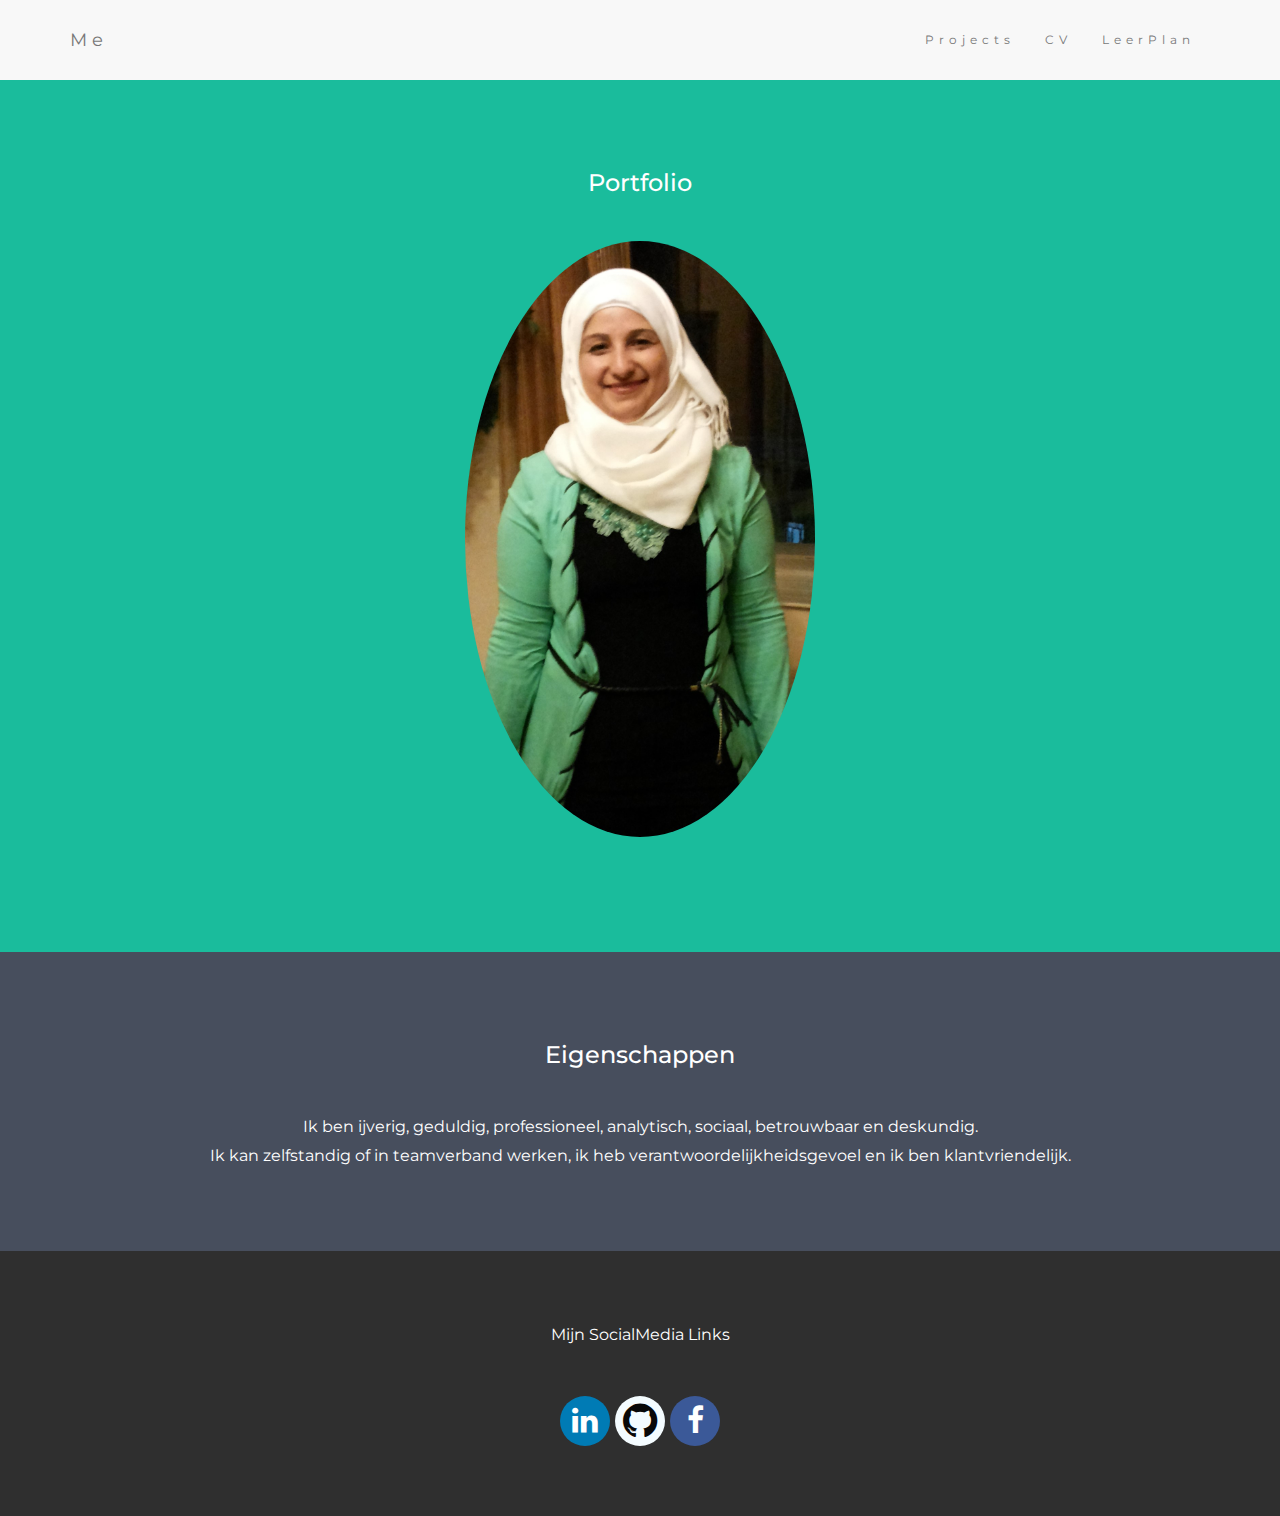
<file: index.html>
<!DOCTYPE html>
<html lang="en">
<head>
  <!-- Theme Made By www.w3schools.com - No Copyright -->
  <title>Mijn Website</title>
  <meta charset="utf-8">
  <meta name="viewport" content="width=device-width, initial-scale=1">
  <link rel="stylesheet" href="https://maxcdn.bootstrapcdn.com/bootstrap/3.4.0/css/bootstrap.min.css">
  <link href="https://fonts.googleapis.com/css?family=Montserrat" rel="stylesheet">
  <script src="https://ajax.googleapis.com/ajax/libs/jquery/3.3.1/jquery.min.js"></script>
  <script src="https://maxcdn.bootstrapcdn.com/bootstrap/3.4.0/js/bootstrap.min.js"></script>
  <!-- Add icon library -->
<link rel="stylesheet" href="https://cdnjs.cloudflare.com/ajax/libs/font-awesome/4.7.0/css/font-awesome.min.css">

  <style>
  body {
    font: 20px Montserrat, sans-serif;
    line-height: 1.8;
    color: #f5f6f7;
  }
  p {font-size: 16px;}
  .margin {margin-bottom: 45px;}
  .bg-1 { 
    background-color: #1abc9c; /* Green */
    color: #ffffff;
  }
  .bg-2 { 
    background-color: #474e5d; /* Dark Blue */
    color: #ffffff;
  }
  .bg-3 { 
    background-color: #ffffff; /* White */
    color: #555555;
  }
  .bg-4 { 
    background-color: #2f2f2f; /* Black Gray */
    color: #fff;
  }
  .container-fluid {
    padding-top: 70px;
    padding-bottom: 70px;
  }
  .navbar {
    padding-top: 15px;
    padding-bottom: 15px;
    border: 0;
    border-radius: 0;
    margin-bottom: 0;
    font-size: 12px;
    letter-spacing: 5px;
  }
  .navbar-nav  li a:hover {
    color: #1abc9c !important;
  }
  .fa {
  
  font-size: 30px;
  width: 50px;
  height:50px;
  text-align: center;
  text-decoration: none;
  vertical-align: middle;
  padding-top: 9px;
  border-radius: 50%;
}

.fa:hover {
    opacity: 0.7;
}

  .fa-facebook {
  background: #3B5998;
  color: white;
}
.fa-linkedin {
  background: #007bb5;
  color: white;
}
.fa-github {

  font-size: 40px;
  padding-top: 5px;
  background: #f4fcff;
  color: rgb(8, 8, 8);
}

  </style>
</head>
<body>

<!-- Navbar -->
<nav class="navbar navbar-default">
  <div class="container">
    <div class="navbar-header">
      <button type="button" class="navbar-toggle" data-toggle="collapse" data-target="#myNavbar">
        <span class="icon-bar"></span>
        <span class="icon-bar"></span>
        <span class="icon-bar"></span>                        
      </button>
      <a class="navbar-brand" href="index.html">Me</a>
    </div>
    <div class="collapse navbar-collapse" id="myNavbar">
      <ul class="nav navbar-nav navbar-right">
        <li><a href="">Projects</a></li>
        <li><a href="cv.html">CV</a></li>
        <li><a href="MijnPlan.html">LeerPlan</a></li>
      </ul>
    </div>
  </div>
</nav>

<!-- First Container -->
<div class="container-fluid bg-1 text-center">
  <h3 class="margin">Portfolio</h3>
  <img src="./images/maha.jpg" class="img-responsive img-circle margin " style="display:inline" alt="Bird" width="350" height="350">
  
</div>

<!-- Second Container -->
<div class="container-fluid bg-2 text-center">
  <h3 class="margin">Eigenschappen</h3>
  <p>Ik ben ijverig, geduldig, professioneel, analytisch, sociaal, betrouwbaar en deskundig.<br>
     Ik kan zelfstandig of in teamverband werken, ik heb verantwoordelijkheidsgevoel en ik ben klantvriendelijk.</p>
 </div>


<!-- Footer -->
<footer class="container-fluid bg-4 text-center">
  <p>Mijn SocialMedia Links</p>
  <br> <a class="fa fa-linkedin" href="https://www.linkedin.com/in/maha-almasri-300115176/"></a>
  <a class="fa fa-github"  href="https://github.com/MahaAlmasri"></a>
   <a  class="fa fa-facebook" href="https://www.facebook.com/maha.almasri.39"></a>
   
</footer>

</body>
</html>
</file>
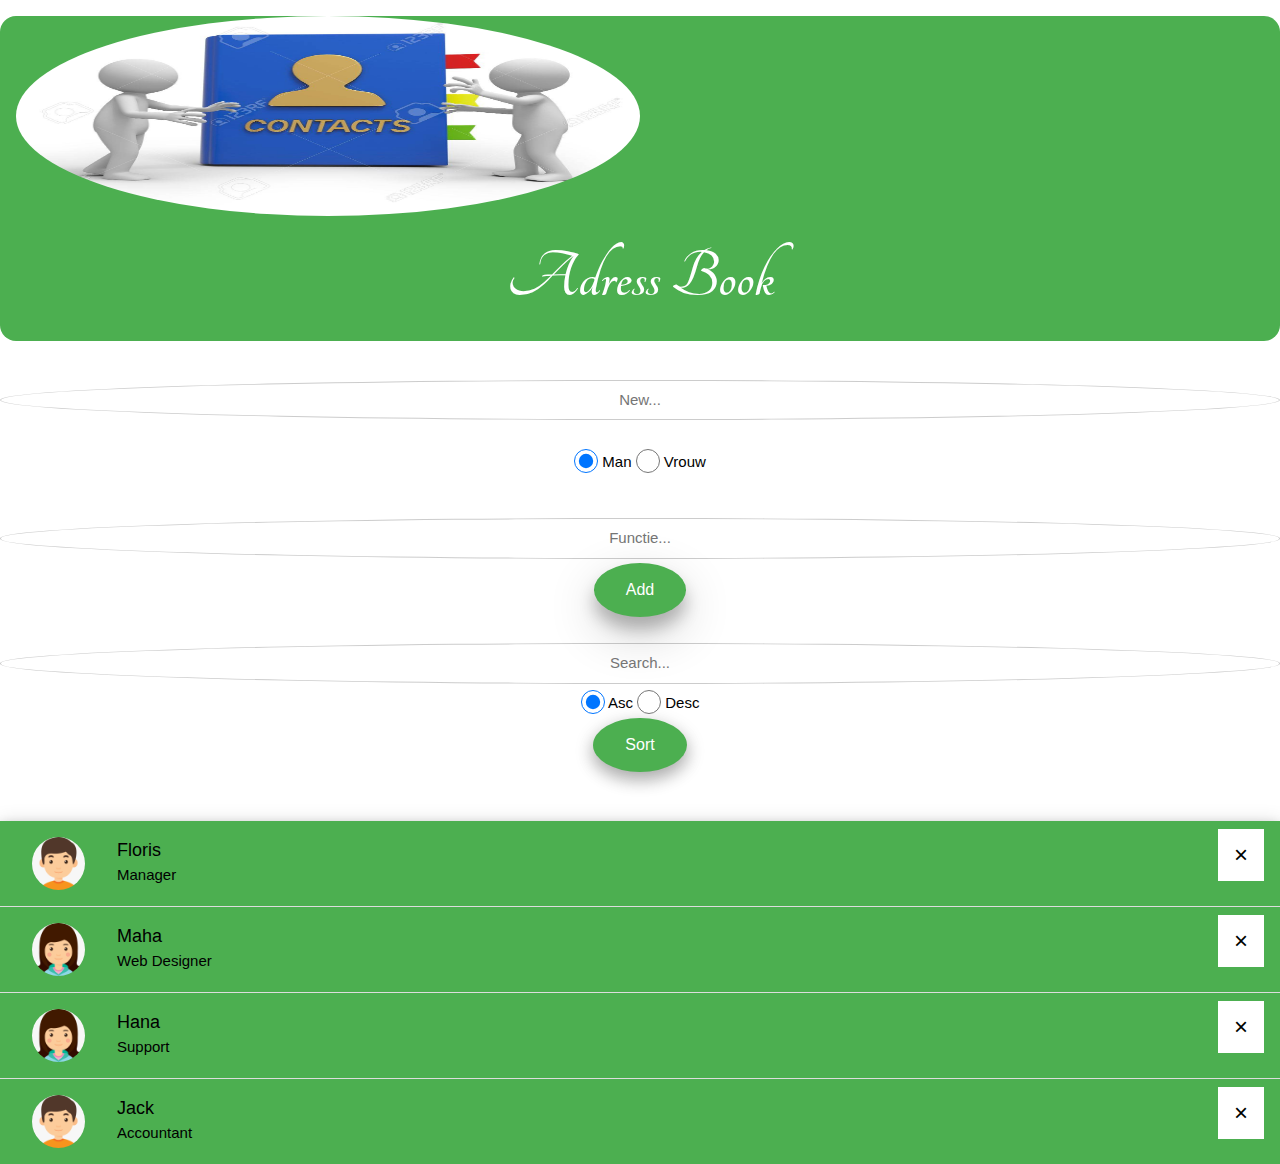
<file: adresbegin.html>
<html>

<head>
    <meta name="viewport" content="width=device-width, initial-scale=1" charset="UTF-8">
    <link rel="stylesheet" href="https://www.w3schools.com/w3css/4/w3.css">
    <link rel="stylesheet" href="./css/adresBookStyle.css">
    <link rel="stylesheet" href="https://fonts.googleapis.com/css?family=Tangerine">
    <script>
        function voegIemandToe() {
            var gender, man = false, vrouw = false;
            gender = document.getElementsByName("gender");
            if (gender[0].checked) man = true;
            if (gender[1].checked) vrouw = true;

            var node = document.createElement("LI");

            node.setAttribute("class", "w3-bar");

            // Append the text to <li>
            document.getElementById("myList").appendChild(node);     // Append <li> to <ul> with id="myList" 
            var sImage = document.createElement("IMG");
            if (vrouw === true)
                sImage.src = "girl.jpeg";
            if (man === true)
                sImage.src = "boy.jpeg";
            sImage.setAttribute("class", "w3-bar-item w3-circle w3-hide-small");
            sImage.setAttribute("style", "width:85px");

            node.appendChild(sImage);


            var naamDiv = document.createElement("DIV");


            naamDiv.className = "w3-bar-item";

            node.appendChild(naamDiv);
            var vnaam = document.getElementById("naam").value;
            var naamSpan = document.createElement("SPAN");
            naamSpan.innerText = vnaam;
            naamSpan.className = "w3-large";

            naamDiv.appendChild(naamSpan);
            var newLine = document.createElement("Br");
            naamSpan.appendChild(newLine);
            var functie = document.getElementById("functie").value;
            var functieSpan = document.createElement("SPAN");
            functieSpan.innerText = functie;
            naamDiv.appendChild(functieSpan);
            var sSpan = document.createElement("SPAN");

            var textnodeNaam = "×";

            sSpan.innerText = textnodeNaam;
            sSpan.className = "w3-bar-item w3-button w3-white w3-xlarge w3-right";
            sSpan.onclick = function (e) { this.parentNode.remove() };
            node.appendChild(sSpan);
            sortList();
            document.getElementById("naam").value='';
            document.getElementById("functie").value='';
        }

        function myFilterFunction() {


            var input, filter, ul, li, a, i, txtValue;
            input = document.getElementById("search");
            filter = input.value.toUpperCase();
            ul = document.getElementById("myList");
            li = ul.getElementsByTagName('li');
            for (i = 0; i < li.length; i++) {
                txtValue = li[i].innerText;

                if (txtValue.toUpperCase().indexOf(filter) > -1) {
                    li[i].style.display = "";
                } else {
                    li[i].style.display = "none";
                }
            }


        }

        function sortList() {
            var list, i, switching, b, shouldSwitch;
            list = document.getElementById("myList");
            switching = true;
            /* Make a loop that will continue until
            no switching has been done: */
            while (switching) {
                // start by saying: no switching is done:
                switching = false;
                b = list.getElementsByTagName("LI");
                var sortType = document.getElementsByName("sortType");
                if (sortType[0].checked) {
                    // Loop through all list-items:
                    for (i = 0; i < (b.length - 1); i++) {
                        // start by saying there should be no switching:
                        shouldSwitch = false;
                        /* check if the next item should
                        switch place with the current item: */
                        console.log(b[i].innerText.substr(0, b[i].innerText.indexOf('\n')).toLowerCase().trim());
                        if (b[i].innerText.substr(0, b[i].innerText.indexOf('\n')).toLowerCase().trim() > b[i + 1].innerText.substr(0, b[i + 1].innerText.indexOf('\n')).toLowerCase().trim()) {
                            /* if next item is alphabetically
                            lower than current item, mark as a switch
                            and break the loop: */
                            shouldSwitch = true;
                            break;
                        }
                    }
                    if (shouldSwitch) {
                        /* If a switch has been marked, make the switch
                        and mark the switch as done: */
                        b[i].parentNode.insertBefore(b[i + 1], b[i]);
                        switching = true;
                    }
                }

                else if (sortType[1].checked) {
                    for (i = 0; i < (b.length - 1); i++) {
                        // start by saying there should be no switching:
                        shouldSwitch = false;
                        /* check if the next item should
                        switch place with the current item: */
                        if (b[i].innerText.substr(0, b[i].innerText.indexOf('\n')).toLowerCase().trim() < b[i + 1].innerText.substr(0, b[i + 1].innerText.indexOf('\n')).toLowerCase().trim()) {
                            /* if next item is alphabetically
                            lower than current item, mark as a switch
                            and break the loop: */
                            shouldSwitch = true;
                            break;
                        }
                    }
                    if (shouldSwitch) {
                        /* If a switch has been marked, make the switch
                        and mark the switch as done: */
                        b[i].parentNode.insertBefore(b[i + 1], b[i]);
                        switching = true;
                    }
                }
            }
        }


    </script>
</head>

<body>
    <div class="w3-panel w3-green w3-round-xlarge">
        <img class="adresBookImage" src="adresbook.jpg" >
        <h1 class="w3-tangerine"> Adress Book</h1>
    </div>
        <br>
        <input type="text" class="w3-input w3-border  w3-hover-red" id="naam" placeholder="New..." required> <br>
        <center><input type="radio" class="w3-radio" name="gender" id="man" value="man" checked> Man
            <input type="radio" class="w3-radio" name="gender" id="vrouw" value="vrouw"> Vrouw </center><br><br>
        <input type="text" class="w3-input w3-border w3-round w3-hover-red" id="functie" placeholder="Functie..."
            required>
        <center> <button id="add" onclick="voegIemandToe();"> Add </button></center><br>
        <input type="text" class="w3-input w3-border w3-round w3-hover-red" id="search" onkeyup="myFilterFunction(); "
            placeholder="Search...">
        <center> <input type="radio" class="w3-radio" name="sortType" id="asc" value="asc" checked> Asc
            <input type="radio" class="w3-radio" name="sortType" id="desc" value="desc"> Desc</center>
        <center><button id="sort" onclick="sortList();">Sort</button></center>
        <br><br>
        <ul id="myList" class="w3-ul w3-card-4">
            <li class="w3-bar"> <img src="boy.jpeg" class="w3-bar-item w3-circle w3-hide-small" style="width:85px">

                <div class="w3-bar-item">
                    <span class="w3-large">Floris</span><br>
                    <span>Manager</span>
                </div>
                <span onclick="this.parentElement.style.display='none'" class="w3-bar-item w3-button w3-white w3-xlarge w3-right">×</span>
            </li>
            <li class="w3-bar"> <img src="girl.jpeg" class="w3-bar-item w3-circle w3-hide-small" style="width:85px">
                <div class="w3-bar-item">
                    <span class="w3-large">Maha</span><br>
                    <span>Web Designer</span>
                </div>
                <span onclick="this.parentElement.style.display='none'" class="w3-bar-item w3-button w3-white w3-xlarge w3-right">×</span>
             
            </li>
            <li class="w3-bar"> <img src="girl.jpeg" class="w3-bar-item w3-circle w3-hide-small" style="width:85px">
                <div class="w3-bar-item">
                    <span class="w3-large">Hana</span><br>
                    <span>Support</span>
                </div>

                <span onclick="this.parentElement.style.display='none'" class="w3-bar-item w3-button w3-white w3-xlarge w3-right">×</span>
            </li>
            <li class="w3-bar"> <img src="boy.jpeg" class="w3-bar-item w3-circle w3-hide-small" style="width:85px">
                <div class="w3-bar-item">
                    <span class="w3-large">Jack</span><br>
                    <span>Accountant</span>
                </div>
                <span onclick="this.parentElement.style.display='none'" class="w3-bar-item w3-button w3-white w3-xlarge w3-right">×</span>
              
            </li>

        </ul>
    </div>
</body>

</html>
</file>
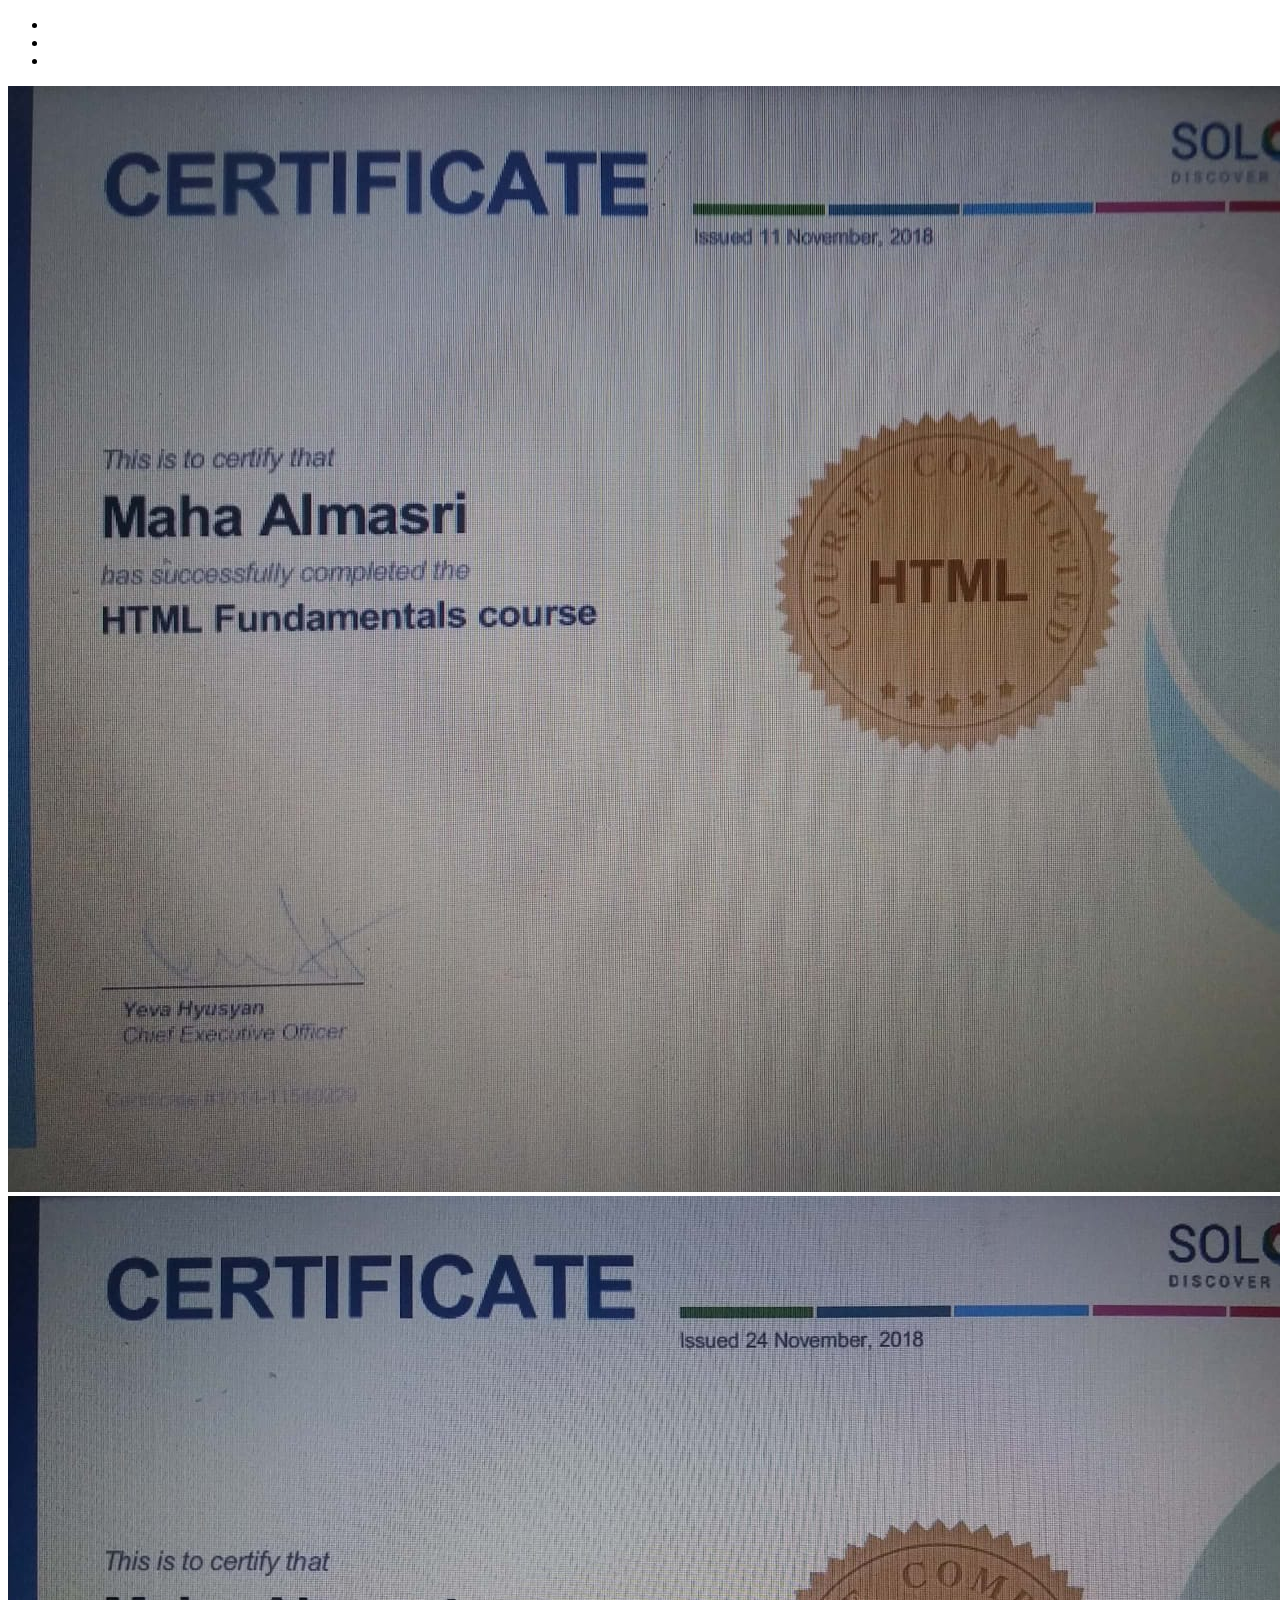
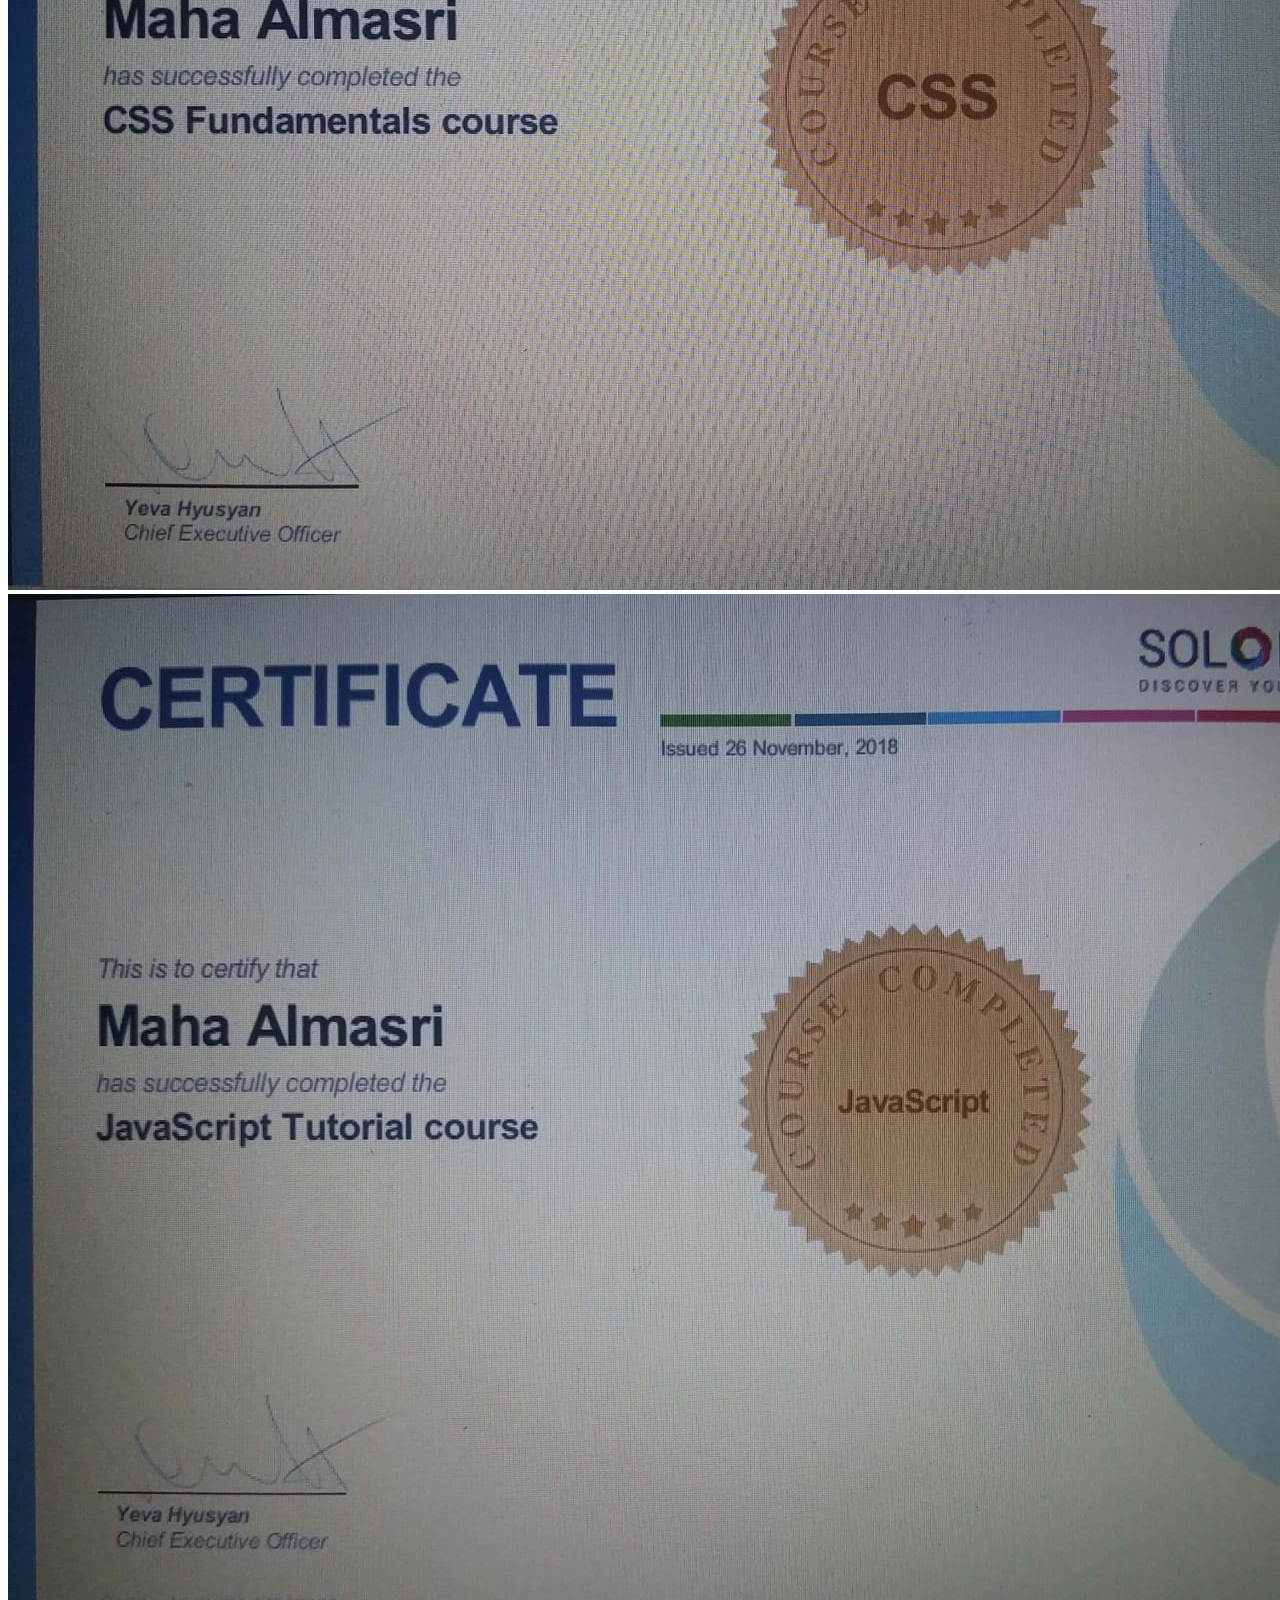
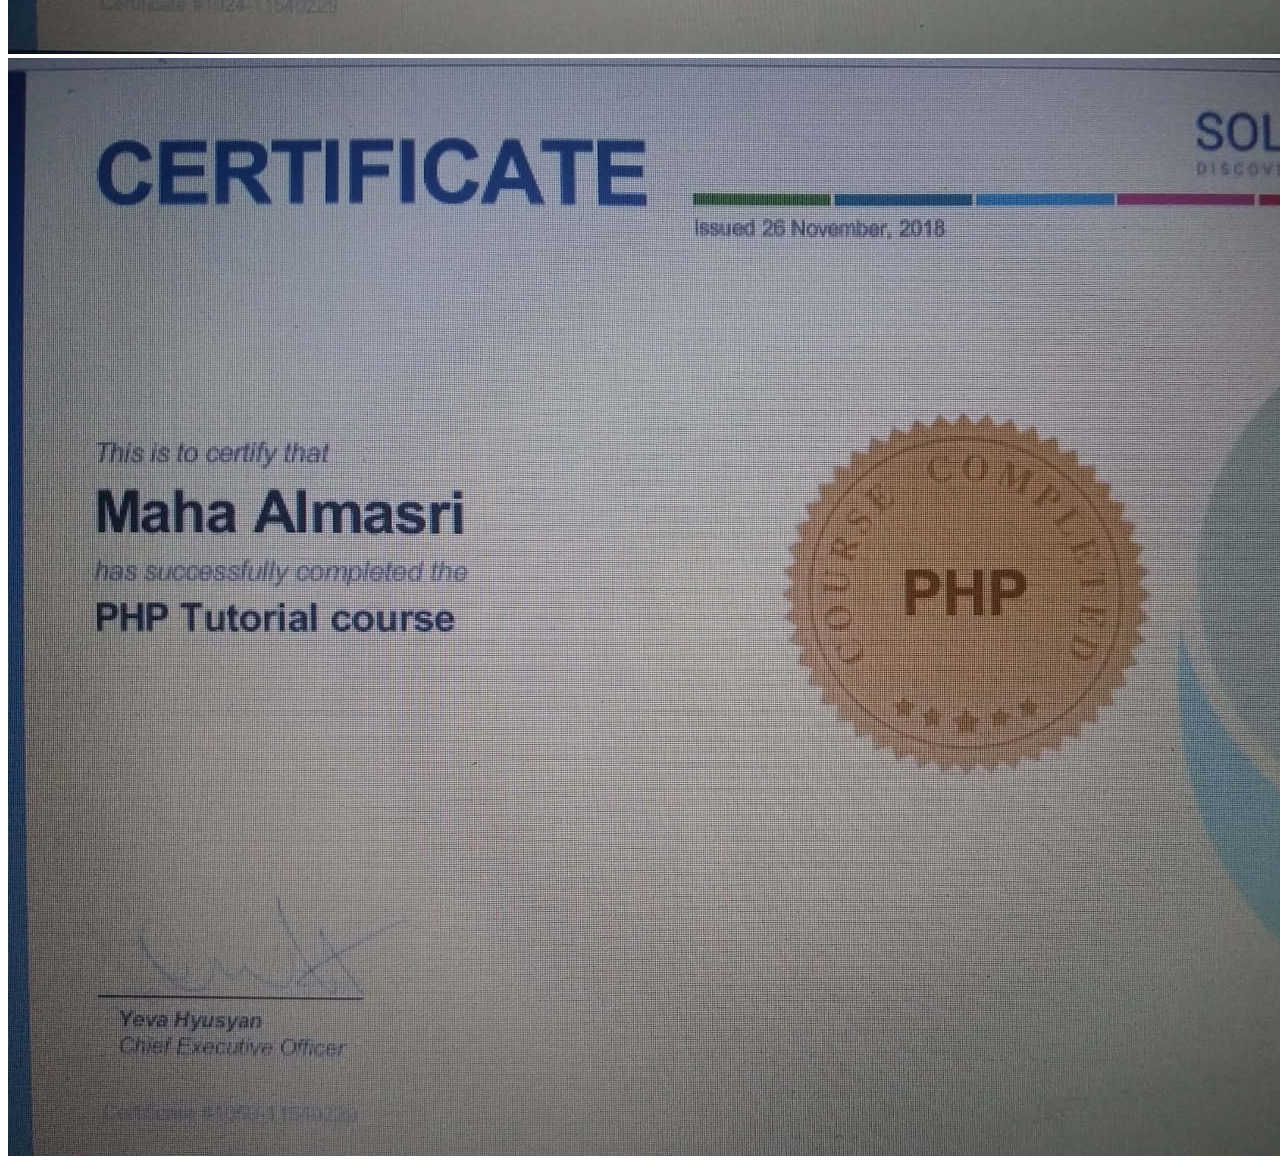
<file: certificaat.html>
<!doctype html>
<html lang="en">
  <head>
    <!-- Required meta tags -->
    <meta charset="utf-8">
    <meta name="viewport" content="width=device-width, initial-scale=1, shrink-to-fit=no">

    <!-- Bootstrap CSS -->
    <link rel="stylesheet" href="https://stackpath.bootstrapcdn.com/bootstrap/4.1.3/css/bootstrap.min.css" integrity="sha384-MCw98/SFnGE8fJT3GXwEOngsV7Zt27NXFoaoApmYm81iuXoPkFOJwJ8ERdknLPMO" crossorigin="anonymous">

<title>Mijn Certificaten</title>



	</head>
	
<body>


<div id="demo" class="carousel slide" data-ride="carousel">

  <!-- Indicators -->
  <ul class="carousel-indicators">
    <li data-target="#demo" data-slide-to="0" class="active"></li>
    <li data-target="#demo" data-slide-to="1"></li>
    <li data-target="#demo" data-slide-to="2"></li>
  </ul>

  <!-- The slideshow -->
  <div class="carousel-inner">
    <div class="carousel-item active">
      <img src="./images/html.jpg" alt="Html Certificaat">
    </div>

    <div class="carousel-item">
      <img src="./images/css.jpg" alt="Css Certificaat">
    </div>
    <div class="carousel-item">
      <img src="./images/js.jpg" alt="JavaScript Certificaat">
    </div>
	  <div class="carousel-item">
      <img src="./images/php.jpg" alt="Php Certificaat">
    </div>
  </div>

  <!-- Left and right controls -->
  <a class="carousel-control-prev" href="#demo" data-slide="prev">
    <span class="carousel-control-prev-icon"></span>
  </a>
  <a class="carousel-control-next" href="#demo" data-slide="next">
    <span class="carousel-control-next-icon"></span>
  </a>

</div>



   <script src="https://code.jquery.com/jquery-3.3.1.slim.min.js" integrity="sha384-q8i/X+965DzO0rT7abK41JStQIAqVgRVzpbzo5smXKp4YfRvH+8abtTE1Pi6jizo" crossorigin="anonymous"></script>
    <script src="https://cdnjs.cloudflare.com/ajax/libs/popper.js/1.14.3/umd/popper.min.js" integrity="sha384-ZMP7rVo3mIykV+2+9J3UJ46jBk0WLaUAdn689aCwoqbBJiSnjAK/l8WvCWPIPm49" crossorigin="anonymous"></script>
    <script src="https://stackpath.bootstrapcdn.com/bootstrap/4.1.3/js/bootstrap.min.js" integrity="sha384-ChfqqxuZUCnJSK3+MXmPNIyE6ZbWh2IMqE241rYiqJxyMiZ6OW/JmZQ5stwEULTy" crossorigin="anonymous"></script>

</body>
</httml>
</file>
<file: css/adresBookStyle.css>
.w3-tangerine {
  font-family: "Tangerine", serif;
}
h1{ text-align: center;
    font-family:verdana;
    font-size: 70px;
    font-weight: bolder;
}
#add, #sort {
    background-color: #4CAF50; /* Green */
    border: none;
    color: white;
    padding: 15px 32px;
    text-align: center;
    text-decoration: none;
    display: inline-block;
    font-size: 16px;
    margin: 4px 2px;
    cursor: pointer;
    -webkit-transition-duration: 0.4s; /* Safari */
    transition-duration: 0.4s;
    border-radius: 50%;
    box-shadow: 0 8px 16px 0 rgba(0,0,0,0.2), 0 6px 20px 0 rgba(0,0,0,0.19);
  }
  
 #add,#sort:hover {
    box-shadow: 0 12px 16px 0 rgba(0,0,0,0.24),0 17px 50px 0 rgba(0,0,0,0.19);
  }
  
  input[type=text]
  {
    border-radius: 50%;
    text-align: center;
  }
  #myList
  {
    background-color:#4CAF50;
  }
.adresBookImage {
width:50%;
height:200px;
position: relative;
border-radius: 50%;
/* Safari 4.0 - 8.0 */
-webkit-animation-name: example;
-webkit-animation-duration: 4;
-webkit-animation-timing-function: ease;
-webkit-animation-iteration-count: infinite;
-webkit-animation-direction: alternate;
/* Standard syntax */
animation-name: example;
animation-duration: 4s;
animation-timing-function: ease;
animation-iteration-count: infinite;
animation-direction: alternate;}
    
    /* Safari 4.0 - 8.0 */
@-webkit-keyframes example {
  0%   {left:0%; }
  50%  {left:25%; }
  100% {left:50%; }
}

/* Standard syntax */
@keyframes example {
  0%   { left:0%;}
   50%  {left:25%;}
  
  100% { left:50%; }

  }
</file>
